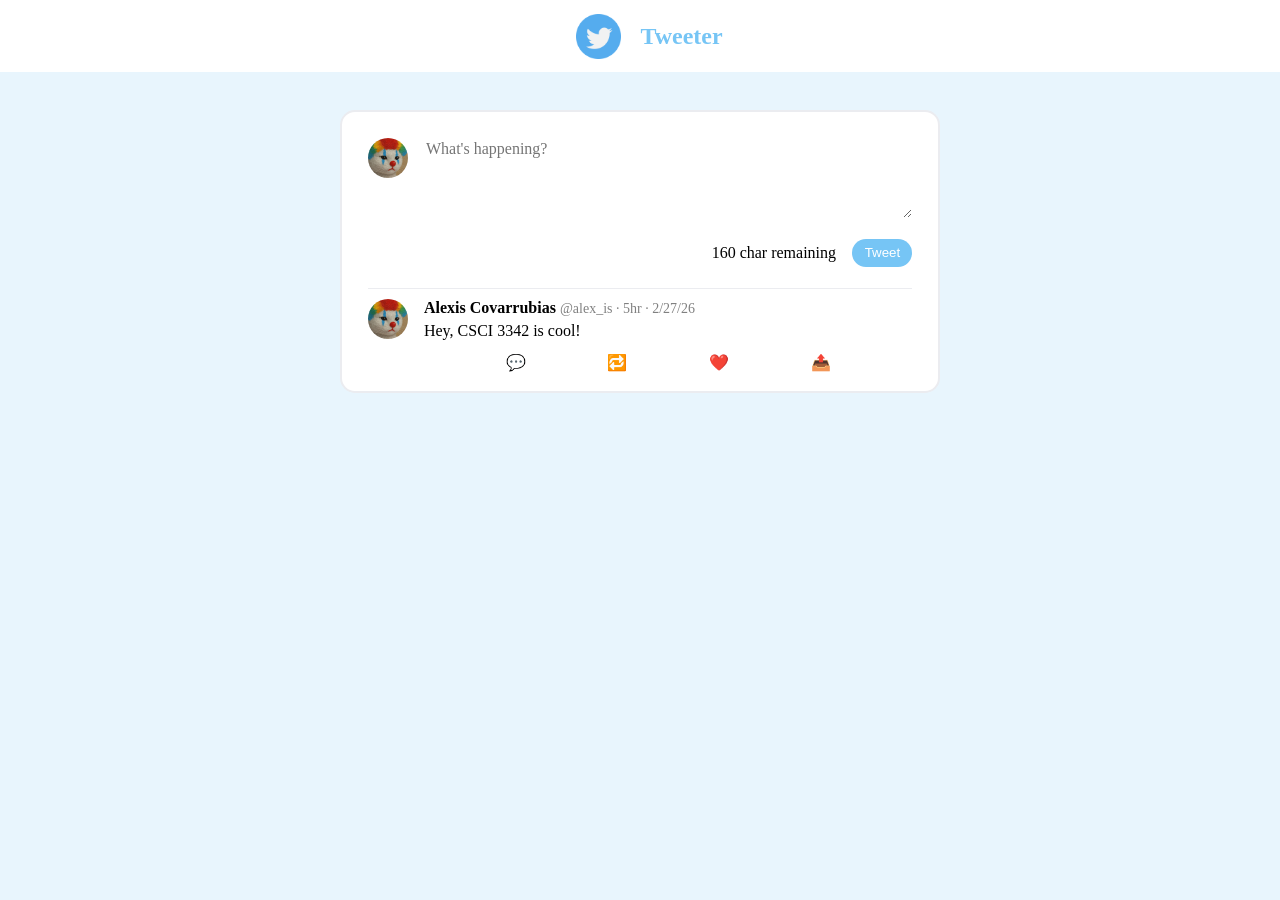
<file: index.html>
<!DOCTYPE html>
<html lang="en">
<head>
  <meta charset="UTF-8">
  <meta name="viewport" content="width=device-width, initial-scale=1.0">
  <title>Tweeter</title>

  <link rel="stylesheet" href="css/index.css">
  <script src="js/jquery.js"></script>
  <script src="js/index.js"></script>
</head>

<body>

  <header>
    <nav class="nav">
      <div class="nav-brand">
        <img src="img/twitter.png" alt="Tweeter logo" class="nav-logo">
        <h1 class="nav-title">Tweeter</h1>
      </div>
    </nav>
  </header>

  <main>
    <div class="content-container">

      <div class="pfp-input-container">
        <div class="pfp-border">
          <img src="img/clown cat.jpeg" alt="pfp" class="pfp">
        </div>
          <textarea class="tweet-input" placeholder="What's happening?"></textarea>
      </div>

      <div class="characterlimit-button-container">
        <p id="character-limit">160 char remaining</p>
        <button class="tweet-button">Tweet</button>
      </div>


      <div class="tweet-display">
        <div class="pfp-border">
          <img src="img/clown cat.jpeg" alt="pfp" class="pfp">
        </div>

        <div class="tweet-content">
        <p class="tweet-author">Alexis Covarrubias <span class="tweet-handle">@alex_is · 5hr · 2/27/26</span></p>
        <p class="tweet-text">Hey, CSCI 3342 is cool!</p>
          <div class="tweet-icons">
            <span>💬</span>
            <span>🔁</span>
            <span>❤️</span>
            <span>📤</span>
          </div>
        </div>
      </div>


    </div>
  </main>

</body>
</html>
</file>
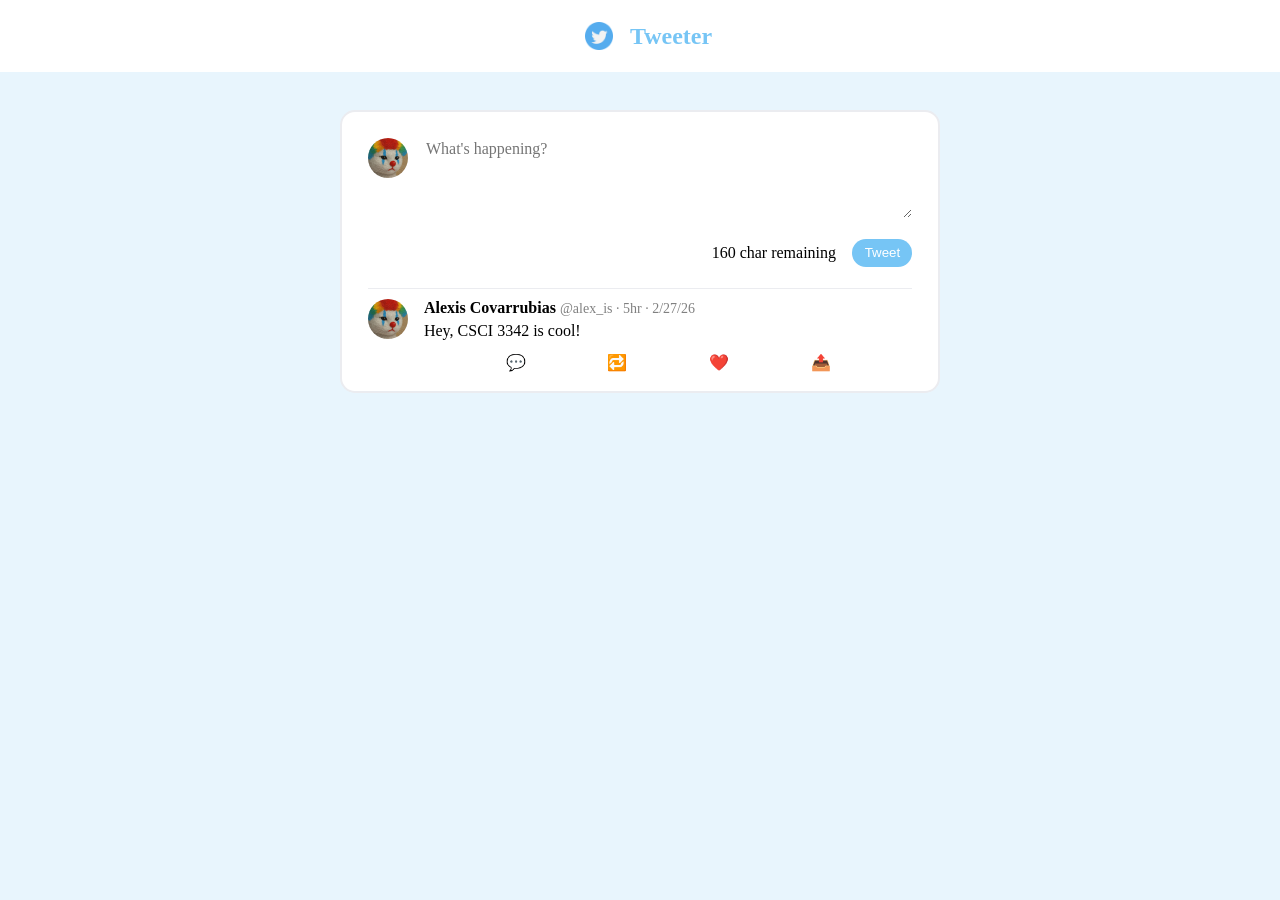
<file: tweeter/html/index.html>
<!DOCTYPE html>
<html lang="en">
<head>
  <meta charset="UTF-8">
  <meta name="viewport" content="width=device-width, initial-scale=1.0">
  <title>Tweeter</title>

  <link rel="stylesheet" href="../css/index.css">
  <script src="../js/jquery.js"></script>
  <script src="../js/index.js"></script>
</head>

<body>

  <header>
    <nav class="nav">
      <div class="nav-brand">
        <img src="../img/twitter.png" alt="Tweeter logo" class="nav-logo">
        <h1 class="nav-title">Tweeter</h1>
      </div>
    </nav>
  </header>

  <main>
    <div class="content-container">

      <div class="pfp-input-container">
        <div class="pfp-border">
          <img src="../img/clown cat.jpeg" alt="pfp" class="pfp">
        </div>
          <textarea class="tweet-input" placeholder="What's happening?"></textarea>
      </div>

      <div class="characterlimit-button-container">
        <p id="character-limit">160 char remaining</p>
        <button class="tweet-button">Tweet</button>
      </div>


      <div class="tweet-display">
        <div class="pfp-border">
          <img src="../img/clown cat.jpeg" alt="pfp" class="pfp">
        </div>

        <div class="tweet-content">
        <p class="tweet-author">Alexis Covarrubias <span class="tweet-handle">@alex_is · 5hr · 2/27/26</span></p>
        <p class="tweet-text">Hey, CSCI 3342 is cool!</p>
          <div class="tweet-icons">
            <span>💬</span>
            <span>🔁</span>
            <span>❤️</span>
            <span>📤</span>
          </div>
        </div>
      </div>


    </div>
  </main>

</body>
</html>
</file>
<file: css/index.css>
body {
    margin: 0;
    padding: 0;
    background-color: #e8f5fd;
}

main {
    display: flex;
    justify-content: center;
}

nav {
    background-color: white;
    width: 100vw;
    height: 8vh;
    margin-bottom: 3%;
}

.nav {
    display: flex;
    justify-content: center;
}

.nav-brand {
    display: flex;
    align-items: center;
    gap: 15%;
}

.nav-title {
    color: #76c5f5;
}

.nav-logo {
    height: clamp(30px, 5vh, 60px);
    width: auto;
}

.content-container {
    background-color: white;
    width: 90vw;
    max-width: 600px;
    padding: 2% 2%;
    border: 2px solid #EBECF0;
    border-radius: 15px;
    display: flex;
    flex-direction: column;
    gap: 10px;
    box-sizing: border-box;
}

.pfp-input-container {
    display: flex;
    gap: 3%;
    width: 100%;
    align-items: flex-start;
}

.pfp-border {
    height: 40px;
    width: 40px;
    border-radius: 50%;
    overflow: hidden;
    flex-shrink: 0;
}

.pfp {
    width: 100%;
    height: 100%;
    object-fit: cover;
}

.tweet-input {
    width: 100%;
    min-height: 80px;
    border: none;
    outline: none;
    resize: vertical;
    font-family: inherit;
    font-size: 16px;
    box-sizing: border-box;
    overflow-wrap: break-word;
    word-break: break-word;
}

.characterlimit-button-container {
    display: flex;
    justify-content: flex-end;
    align-items: center;
    gap: 3%;
    width: 100%;
}

.tweet-button {
    background-color: #76c5f5;
    color: white;
    border: none;
    border-radius: 20px;
    height: 28px;
    width: 60px;
}

.tweet-display {
    display: flex;
    gap: 3%;
    border-top: 1px solid #EBECF0;
    padding-top: 10px;
    width: 100%;
    align-items: flex-start;
}

.tweet-content {
    display: flex;
    flex-direction: column;
    flex: 1;
}

.tweet-author {
    font-weight: bold;
    margin: 0;
}

.tweet-handle {
    font-weight: normal;
    color: gray;
    font-size: 14px;
}

.tweet-text {
    margin: 5px 0;
    overflow-wrap: anywhere;
    word-break: break-word;
    white-space: pre-wrap;
}

.tweet-icons {
    display: flex;
    justify-content: space-evenly;
    width: 100%;
}
.tweet-icons span {
    margin-top: 2%;
    margin-bottom: -1%;
    line-height: 1;
    vertical-align: bottom;
    display: inline-block;
}
</file>
<file: tweeter/css/index.css>
body {
    margin: 0;
    padding: 0;
    background-color: #e8f5fd;
}

main {
    display: flex;
    justify-content: center;
}

nav {
    background-color: white;
    width: 100vw;
    height: 8vh;
    margin-bottom: 3%;
}

.nav {
    display: flex;
    justify-content: center;
}

.nav-brand {
    display: flex;
    align-items: center;
    gap: 15%;
}

.nav-title {
    color: #76c5f5;
}

.nav-logo {
    height: 40%;
    width: 40%;
}

.content-container {
    background-color: white;
    width: 90vw;
    max-width: 600px;
    padding: 2% 2%;
    border: 2px solid #EBECF0;
    border-radius: 15px;
    display: flex;
    flex-direction: column;
    gap: 10px;
    box-sizing: border-box;
}

.pfp-input-container {
    display: flex;
    gap: 3%;
    width: 100%;
    align-items: flex-start;
}

.pfp-border {
    height: 40px;
    width: 40px;
    border-radius: 50%;
    overflow: hidden;
    flex-shrink: 0;
}

.pfp {
    width: 100%;
    height: 100%;
    object-fit: cover;
}

.tweet-input {
    width: 100%;
    min-height: 80px;
    border: none;
    outline: none;
    resize: vertical;
    font-family: inherit;
    font-size: 16px;
    box-sizing: border-box;
    overflow-wrap: break-word;
    word-break: break-word;
}

.characterlimit-button-container {
    display: flex;
    justify-content: flex-end;
    align-items: center;
    gap: 3%;
    width: 100%;
}

.tweet-button {
    background-color: #76c5f5;
    color: white;
    border: none;
    border-radius: 20px;
    height: 28px;
    width: 60px;
}

.tweet-display {
    display: flex;
    gap: 3%;
    border-top: 1px solid #EBECF0;
    padding-top: 10px;
    width: 100%;
    align-items: flex-start;
}

.tweet-content {
    display: flex;
    flex-direction: column;
    flex: 1;
}

.tweet-author {
    font-weight: bold;
    margin: 0;
}

.tweet-handle {
    font-weight: normal;
    color: gray;
    font-size: 14px;
}

.tweet-text {
    margin: 5px 0;
    overflow-wrap: anywhere;
    word-break: break-word;
    white-space: pre-wrap;
}

.tweet-icons {
    display: flex;
    justify-content: space-evenly;
    width: 100%;
}
.tweet-icons span {
    margin-top: 2%;
    margin-bottom: -1%;
    line-height: 1;
    vertical-align: bottom;
    display: inline-block;
}
</file>
